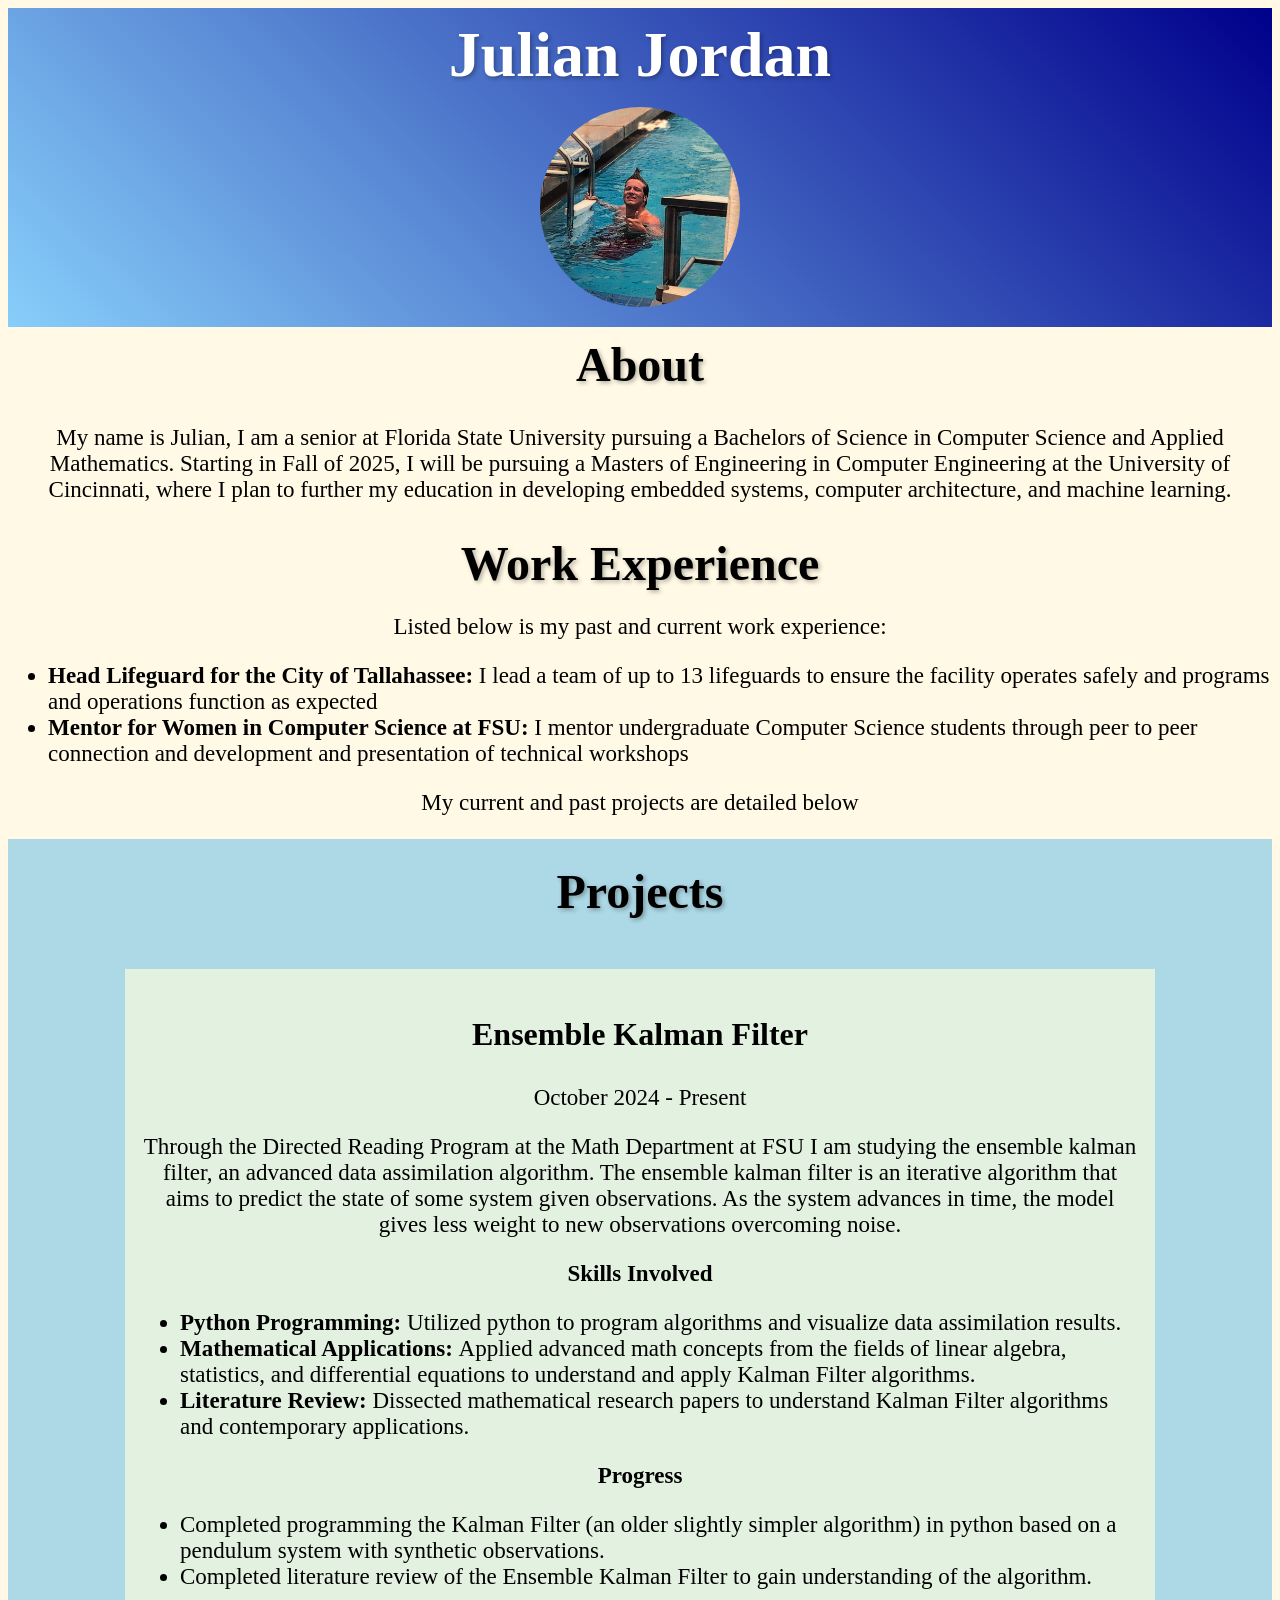
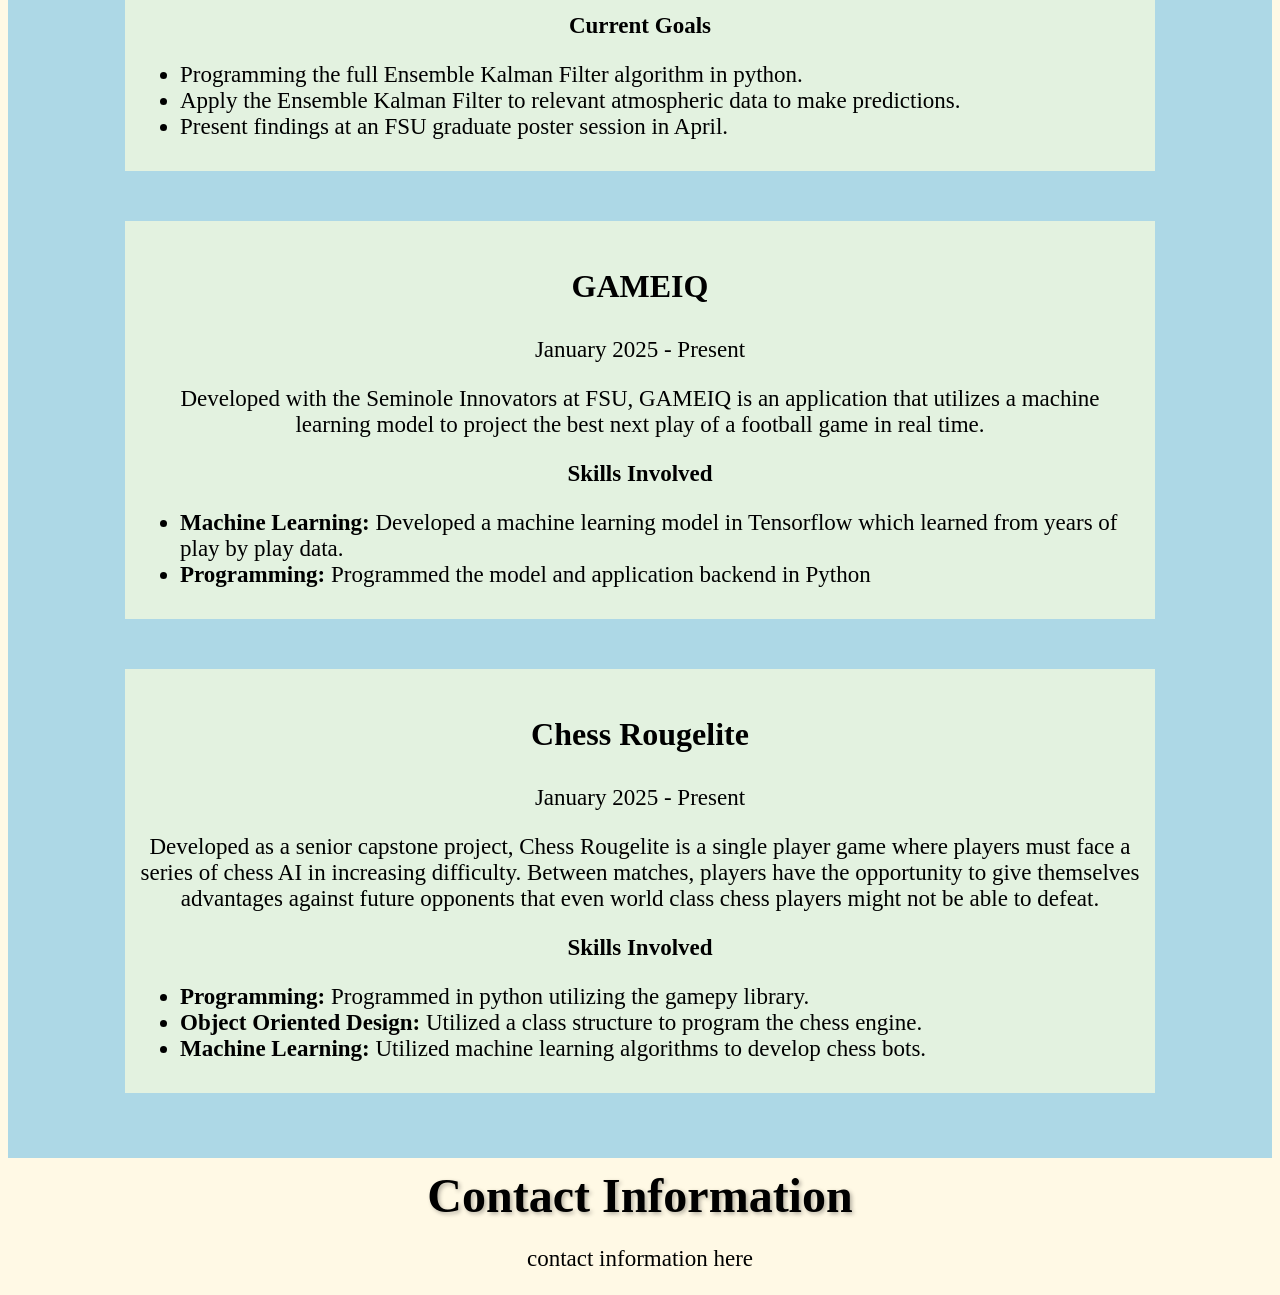
<file: index.html>
<!DOCTYPE html>
<html lang="en">
<head>
    <link rel="stylesheet" href="CSS/style.css">
    <meta charset="UTF-8">
    <meta name="viewport" content="width=device-width, initial-scale=1.0">
    <title>Julian Jordan</title>
</head>
<body>

    <main>
    <header>
        <div class="container">
            <h1>Julian Jordan</h1>
            <img src="Images/PFP.jpg" alt="Profile Picture of Julian Jordan" class="pfp">
        </div>
    </header>
    <section id="about" class="about">
        <div class="container">
            <h2>About</h2>
            <div class=about-content>
                <div class="about-text">
                    <p>
                        My name is Julian, I am a senior at Florida State University
                        pursuing a Bachelors of Science in Computer Science and Applied Mathematics.
                        Starting in Fall of 2025, I will be pursuing a Masters of Engineering
                        in Computer Engineering at the University of Cincinnati, where I plan
                        to further my education in developing embedded systems, computer 
                        architecture, and machine learning.
                    </p>
                </div>

            </div>
        </div>

    </section>

    <section id="work_exp" class="work-exp">
        <div class="container">
            <h2>Work Experience</h2>
            <div class="work_exp-content">
                <div class="work_exp-text">
                    <p>
                        Listed below is my past and current work experience:
                    </p>
                    <ul>
                        <li><Strong>Head Lifeguard for the City of Tallahassee:</Strong> I lead a team of up to 13 lifeguards to ensure the facility operates safely and programs and operations function as expected</li>
                        <li><Strong>Mentor for Women in Computer Science at FSU:</Strong> I mentor undergraduate Computer Science students through peer to peer connection and development and presentation of technical workshops</li>
                    </ul>
                    <p>
                        My current and past projects are detailed below
                    </p>
                </div>
            </div>

    </section>

    <section id="projects" class="projects">
        <div class="container">
            <h2>Projects</h2>
            <div class="project">
                <div class="projects-info" id="EnKF">
                    <h3 class="project-title">Ensemble Kalman Filter</h3>
                    <p class="project-timeframe">October 2024 - Present</p>
                    <p class="project-description">
                        Through the Directed Reading Program at the Math Department at FSU
                        I am studying the ensemble kalman filter, an advanced data assimilation
                        algorithm. The ensemble kalman filter is an iterative algorithm that 
                        aims to predict the state of some system given observations. As the system
                        advances in time, the model gives less weight to new observations overcoming
                        noise.
                    </p>
                    <p class="project-subheading">
                        <strong>Skills Involved</strong>
                    </p>
                    <ul>
                        <li><strong>Python Programming: </strong>Utilized python to program algorithms and visualize data assimilation results.</li>
                        <li><strong>Mathematical Applications: </strong>Applied advanced math concepts from the fields of linear algebra, statistics, and differential equations to understand and apply Kalman Filter algorithms.</li>
                        <li><strong>Literature Review: </strong>Dissected mathematical research papers to understand Kalman Filter algorithms and contemporary applications.</li>
                    </ul>
                    <p class="project-subheading">
                        <strong>Progress</strong>
                    </p>
                    <ul>
                        <li>Completed programming the Kalman Filter (an older slightly simpler algorithm) in python based on a pendulum system with synthetic observations.</li>
                        <li>Completed literature review of the Ensemble Kalman Filter to gain understanding of the algorithm.</li>
                    </ul>
                    <p class="project-subheading">
                        <strong>Current Goals</strong>     
                   </p>
                   <ul>
                    <li>Programming the full Ensemble Kalman Filter algorithm in python.</li>
                    <li>Apply the Ensemble Kalman Filter to relevant atmospheric data to make predictions.</li>
                    <li>Present findings at an FSU graduate poster session in April.</li>
                   </ul>
                </div>
            </div>
            <div class="project">
                <div class="project-info" id="GAMEIQ">
                    <h3 class="project-title">GAMEIQ</h3>
                    <p class="project-timeframe">January 2025 - Present</p>
                    <p class="project-description">
                        Developed with the Seminole Innovators at FSU, GAMEIQ is an application
                        that utilizes a machine learning model to project the best next play of a football game
                        in real time.
                    </p>
                    <p class="project-subheading">
                        <strong>Skills Involved</strong>
                    </p>
                    <ul>
                        <li><strong>Machine Learning: </strong>Developed a machine learning model in Tensorflow which learned from years of play by play data.</li>
                        <li><strong>Programming: </strong>Programmed the model and application backend in Python</li>
                    </ul>
                </div>
            </div>
            <div class="project">
                <div class="project-info" id="Chess Rougelite">
                    <h3 class="project-title">Chess Rougelite</h3>
                    <p class="project-timeframe">January 2025 - Present</p>
                    <p class="project-description">
                        Developed as a senior capstone project, Chess Rougelite is a single player game where players must 
                        face a series of chess AI in increasing difficulty. Between matches, 
                        players have the opportunity to give themselves advantages against future opponents
                        that even world class chess players might not be able to defeat.
                    </p>
                    <p class="project-subheading">
                        <strong>Skills Involved</strong>
                    </p>
                    <ul>
                        <li><strong>Programming: </strong>Programmed in python utilizing the gamepy library.</li>
                        <li><strong>Object Oriented Design: </strong>Utilized a class structure to program the chess engine.</li>
                        <li><strong>Machine Learning: </strong>Utilized machine learning algorithms to develop chess bots.</li>
                    </ul>
                </div>
            </div>
        </div>
    </section>

    <section id="contact" class="contact">
        <div class="container">
            <h2>Contact Information</h2>
            <div class="contact-content">
                <div class="contact-text">
                    <p>
                        contact information here
                    </p>
                </div>
            </div>
        </div>
    </section>
    </main>
    <footer>
        
    </footer>
</body>
</html>
</file>
<file: CSS/style.css>
body{
    background-color: #FFF9E5;
    justify-content:center;
    align-items:center;
}
header{
    color:white;
}
header .container{
    display: flex;
    flex-direction: column;
    align-items: center;
    justify-content: center;
    text-align: center;
    background: linear-gradient(45deg, #87CEFA, #00008B)
}

.pfp{
    width: 200px;
    height: 200px;
    border-radius: 50%;
    object-fit: cover;
    margin-top:10px;
    margin-bottom: 20px;
}

header h1 {
    text-align: center;
    font-size: 4em;
    margin: 10px 0 5px 0;
    text-shadow: 2px 2px 4px rgba(0, 0, 0, 0.3);
}

h2{
    text-align: center;
    font-size: 3em;
    margin: 10px;
    text-shadow: 2px 2px 4px rgba(0, 0, 0, 0.3);
}

h3{
    text-align: center;
    font-size: 2em;
}

p{
    text-align: center;
    font-size: 23px;
}

li{
    font-size: 23px;
}
.about .container {
    display:flex;
    flex-direction: column;
    align-items: center;
}

.about-text {
    font-size: 23px
}

.work_exp-text{
    font-size: 23px
}

.projects {
    background-color: lightblue;
    padding: 15px;
}

.project {
    background: #e3f2e0;
    margin: 50px auto;
    padding: 15px;
    width: 1000px;
}
</file>
